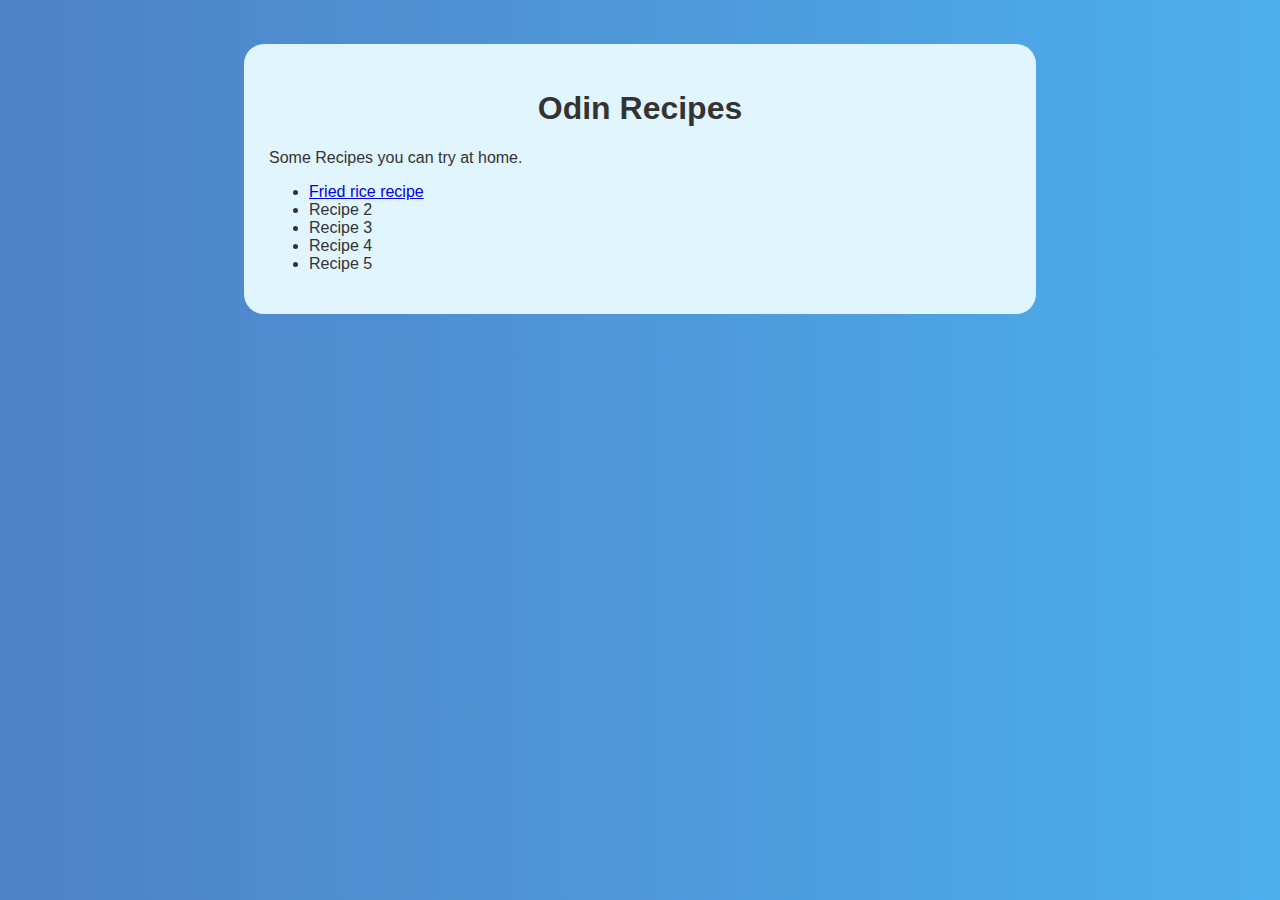
<file: index.html>
<!DOCTYPE html>
<html lang="en">
<head>
    <meta charset="UTF-8">
    <meta name="viewport" content="width=device-width, initial-scale=1.0">
    <title>Odin Recipes</title>
    <link rel="stylesheet" href="css/styles.css">
</head>
<body>
    <div class="content">
        <h1>Odin Recipes</h1>
        <p>Some Recipes you can try at home.
            <ul>
                <li><a href="recipes/fried-rice-recipe.html" target="_blank" rel="noopener">Fried rice recipe</a></li>
                <li><a href="./"></a>Recipe 2</li>
                <li><a href="./"></a>Recipe 3</li>
                <li><a href="./"></a>Recipe 4</li>
                <li><a href="./"></a>Recipe 5</li>
            </ul>
        </p>
    </div>
</body>
</html>
</file>
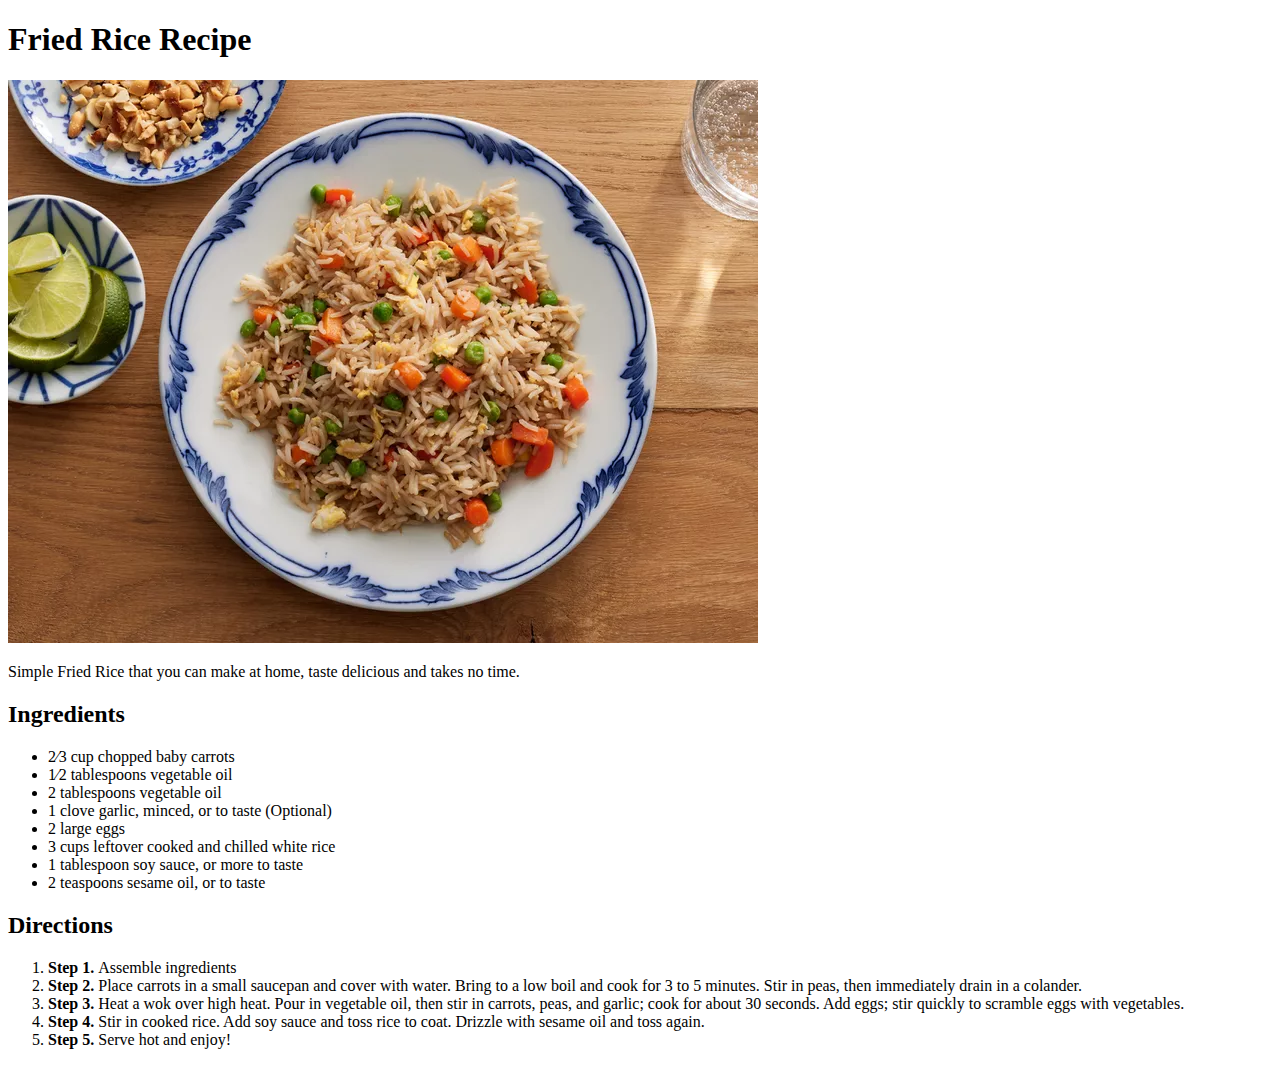
<file: recipes/fried-rice-recipe.html>
<!DOCTYPE html>
<html lang="en">
<head>
    <meta charset="UTF-8">
    <meta name="viewport" content="width=device-width, initial-scale=1.0">
    <title>Fried Rice Recipe</title>
</head>
<body>
    <h1>Fried Rice Recipe</h1>
    <img src="../img/fried-rice.webp" alt="Delicious Fried Rice">
    <p>Simple Fried Rice that you can make at home, taste delicious and takes no time.</p>
    <h2>Ingredients</h2>
    <ul>
        <li>2&frasl;3 cup chopped baby carrots</li>
        <li>1&frasl;2 tablespoons vegetable oil</li>
        <li>2 tablespoons vegetable oil</li>
        <li>1 clove garlic, minced, or to taste (Optional)</li>
        <li>2 large eggs</li>
        <li>3 cups leftover cooked and chilled white rice</li>
        <li>1 tablespoon soy sauce, or more to taste</li>
        <li>2 teaspoons sesame oil, or to taste</li>
    </ul>
    <h2>Directions</h2>
    <ol>
        <li><strong>Step 1. </strong>Assemble ingredients</li>
        <li><strong>Step 2. </strong>Place carrots in a small saucepan and cover with water. Bring to a low boil and cook for 3 to 5 minutes. Stir in peas, then immediately drain in a colander.</li>
        <li><strong>Step 3. </strong>Heat a wok over high heat. Pour in vegetable oil, then stir in carrots, peas, and garlic; cook for about 30 seconds. Add eggs; stir quickly to scramble eggs with vegetables.</li>
        <li><strong>Step 4. </strong>Stir in cooked rice. Add soy sauce and toss rice to coat. Drizzle with sesame oil and toss again.</li>
        <li><strong>Step 5. </strong>Serve hot and enjoy!</li>
    </ol>
</body>
</html>
</file>
<file: css/styles.css>
body {
    background: linear-gradient(to right, #4f81c7, #4cafec);
    padding-left: 15%;
    padding-right: 15%;
}
.content {
    background-color: #e1f5fe;
    border: none;
    border-radius: 20px;
    margin: 5%;
    padding: 25px;
    font-family: Arial, sans-serif;
    text-align: left;
    color: #333333;;
}
.container {
    display: flex;
    justify-content: center;
}
img {
    width: 400px;
    height: 300px;
    border-radius: 20px;
}
h1 {
    text-align: center;
}
</file>
